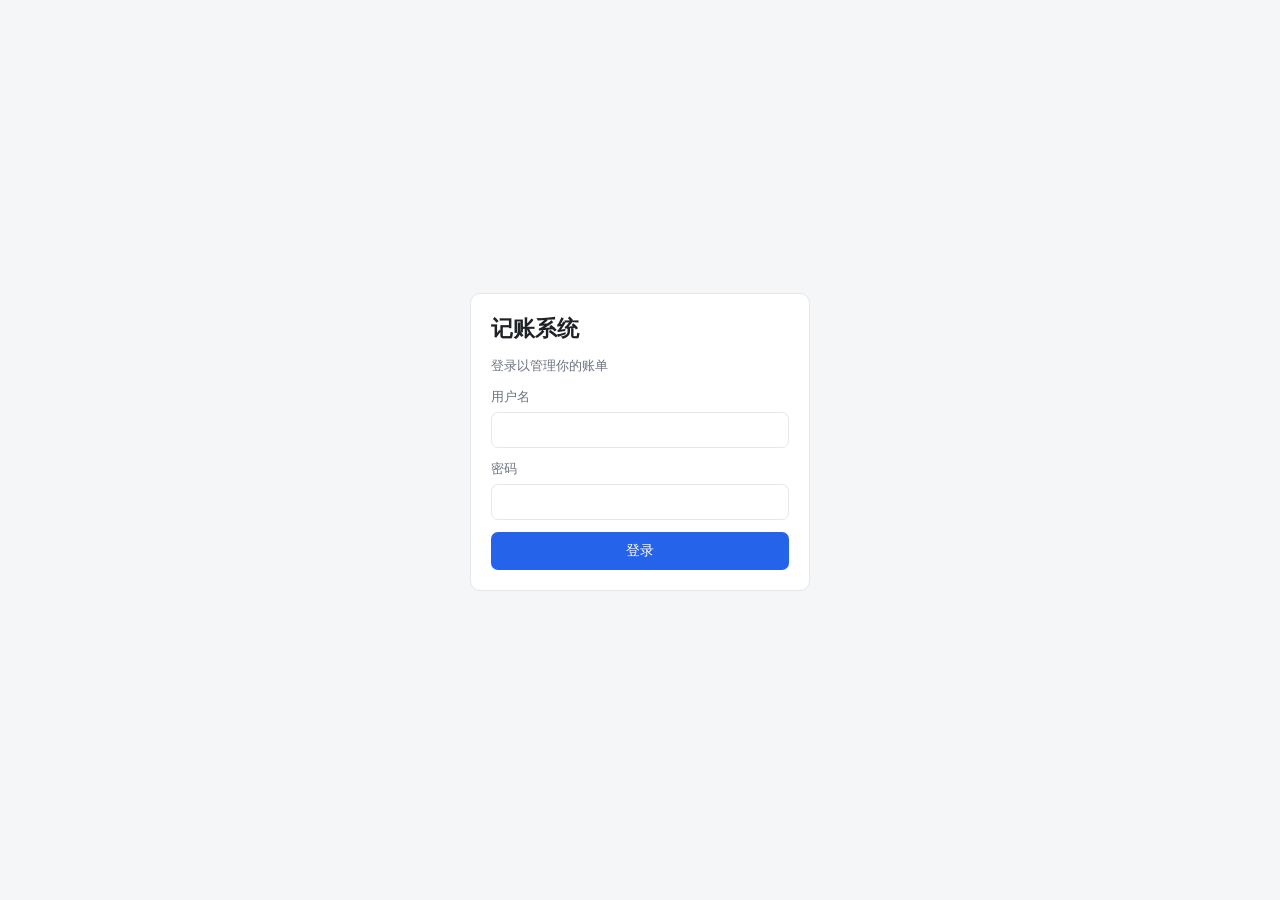
<file: web/index.html>
<!DOCTYPE html>
<html lang="zh-CN">
<head>
    <meta charset="UTF-8">
    <meta name="viewport" content="width=device-width, initial-scale=1">
    <title>我的账单 - 记账系统</title>
    <link rel="stylesheet" href="style.css">
</head>
<body>
<header class="topbar">
    <div class="welcome">欢迎, <strong id="nickname"></strong></div>
    <button id="logoutBtn" class="btn ghost" type="button">退出登录</button>
</header>

<main class="container">
    <section class="card">
        <h2>新增账单</h2>
        <form id="billForm" class="bill-form" novalidate>
            <label>
                金额
                <input id="amount" type="number" step="0.01" min="0.01" required>
            </label>
            <label>
                分类ID
                <input id="categoryId" type="number" min="1" value="1" required>
            </label>
            <label>
                类型
                <select id="type">
                    <option value="1">支出</option>
                    <option value="2">收入</option>
                </select>
            </label>
            <label>
                日期
                <input id="billDate" type="date" required>
            </label>
            <label class="grow">
                备注
                <input id="remark" type="text" maxlength="200" placeholder="选填">
            </label>
            <button class="btn primary" type="submit">新增账单</button>
        </form>
        <p id="msg" class="msg" hidden></p>
    </section>

    <section class="card">
        <div class="table-head">
            <h2>我的账单</h2>
            <span id="totalInfo" class="muted"></span>
        </div>
        <table>
            <thead>
            <tr>
                <th>日期</th>
                <th>类型</th>
                <th class="num">金额</th>
                <th>备注</th>
            </tr>
            </thead>
            <tbody id="billBody"></tbody>
        </table>
        <div class="pager">
            <button id="prevBtn" class="btn ghost" type="button">上一页</button>
            <span id="pageInfo" class="muted"></span>
            <button id="nextBtn" class="btn ghost" type="button">下一页</button>
        </div>
    </section>
</main>
<script src="app.js"></script>
</body>
</html>
</file>
<file: web/style.css>
:root {
    --bg: #f5f6f8;
    --card: #ffffff;
    --text: #1f2328;
    --muted: #6b7280;
    --line: #e5e7eb;
    --primary: #2563eb;
    --primary-hover: #1d4ed8;
    --income: #16a34a;
    --expense: #dc2626;
}

* {
    box-sizing: border-box;
}

body {
    margin: 0;
    font-family: -apple-system, BlinkMacSystemFont, "Segoe UI", "PingFang SC",
    "Microsoft YaHei", sans-serif;
    background: var(--bg);
    color: var(--text);
    font-size: 14px;
}

h1, h2 {
    margin: 0 0 8px;
}

h1 {
    font-size: 22px;
}

h2 {
    font-size: 16px;
}

.muted {
    color: var(--muted);
    font-size: 13px;
}

/* 登录页居中 */
.center-page {
    min-height: 100vh;
    display: flex;
    align-items: center;
    justify-content: center;
    padding: 24px;
}

.card {
    background: var(--card);
    border: 1px solid var(--line);
    border-radius: 10px;
    padding: 20px;
    margin-bottom: 16px;
}

.auth-card {
    width: 100%;
    max-width: 340px;
}

form label {
    display: block;
    margin-bottom: 12px;
    font-size: 13px;
    color: var(--muted);
}

input, select {
    display: block;
    width: 100%;
    margin-top: 6px;
    padding: 9px 11px;
    font-size: 14px;
    color: var(--text);
    background: #fff;
    border: 1px solid var(--line);
    border-radius: 7px;
    outline: none;
    transition: border-color .15s;
}

input:focus, select:focus {
    border-color: var(--primary);
}

.btn {
    padding: 9px 16px;
    font-size: 14px;
    border-radius: 7px;
    border: 1px solid transparent;
    cursor: pointer;
    transition: background .15s, opacity .15s;
}

.btn:disabled {
    opacity: .55;
    cursor: not-allowed;
}

.btn.primary {
    background: var(--primary);
    color: #fff;
}

.btn.primary:hover:not(:disabled) {
    background: var(--primary-hover);
}

.btn.ghost {
    background: #fff;
    border-color: var(--line);
    color: var(--text);
}

.btn.ghost:hover:not(:disabled) {
    background: #f3f4f6;
}

.auth-card .btn {
    width: 100%;
}

/* 首页布局 */
.topbar {
    display: flex;
    align-items: center;
    justify-content: space-between;
    padding: 14px 24px;
    background: #fff;
    border-bottom: 1px solid var(--line);
}

.container {
    max-width: 880px;
    margin: 0 auto;
    padding: 20px 24px 48px;
}

.bill-form {
    display: flex;
    flex-wrap: wrap;
    align-items: flex-end;
    gap: 12px;
}

.bill-form label {
    margin-bottom: 0;
    flex: 0 0 120px;
}

.bill-form label.grow {
    flex: 1 1 160px;
}

.bill-form input, .bill-form select {
    margin-top: 4px;
}

.table-head {
    display: flex;
    align-items: baseline;
    justify-content: space-between;
    margin-bottom: 12px;
}

table {
    width: 100%;
    border-collapse: collapse;
}

th, td {
    padding: 10px 8px;
    text-align: left;
    border-bottom: 1px solid var(--line);
}

th {
    color: var(--muted);
    font-weight: 500;
    font-size: 13px;
}

td.num, th.num {
    text-align: right;
}

td.empty {
    text-align: center;
    color: var(--muted);
    padding: 28px 0;
}

.tag {
    display: inline-block;
    padding: 2px 8px;
    border-radius: 999px;
    font-size: 12px;
}

.tag.income {
    background: #dcfce7;
    color: var(--income);
}

.tag.expense {
    background: #fee2e2;
    color: var(--expense);
}

.income-text {
    color: var(--income);
}

.expense-text {
    color: var(--expense);
}

.pager {
    display: flex;
    align-items: center;
    justify-content: flex-end;
    gap: 12px;
    margin-top: 14px;
}

.msg {
    margin: 8px 0 0;
    padding: 8px 10px;
    border-radius: 6px;
    font-size: 13px;
}

.msg.error {
    background: #fee2e2;
    color: var(--expense);
}

.msg.success {
    background: #dcfce7;
    color: var(--income);
}
</file>
